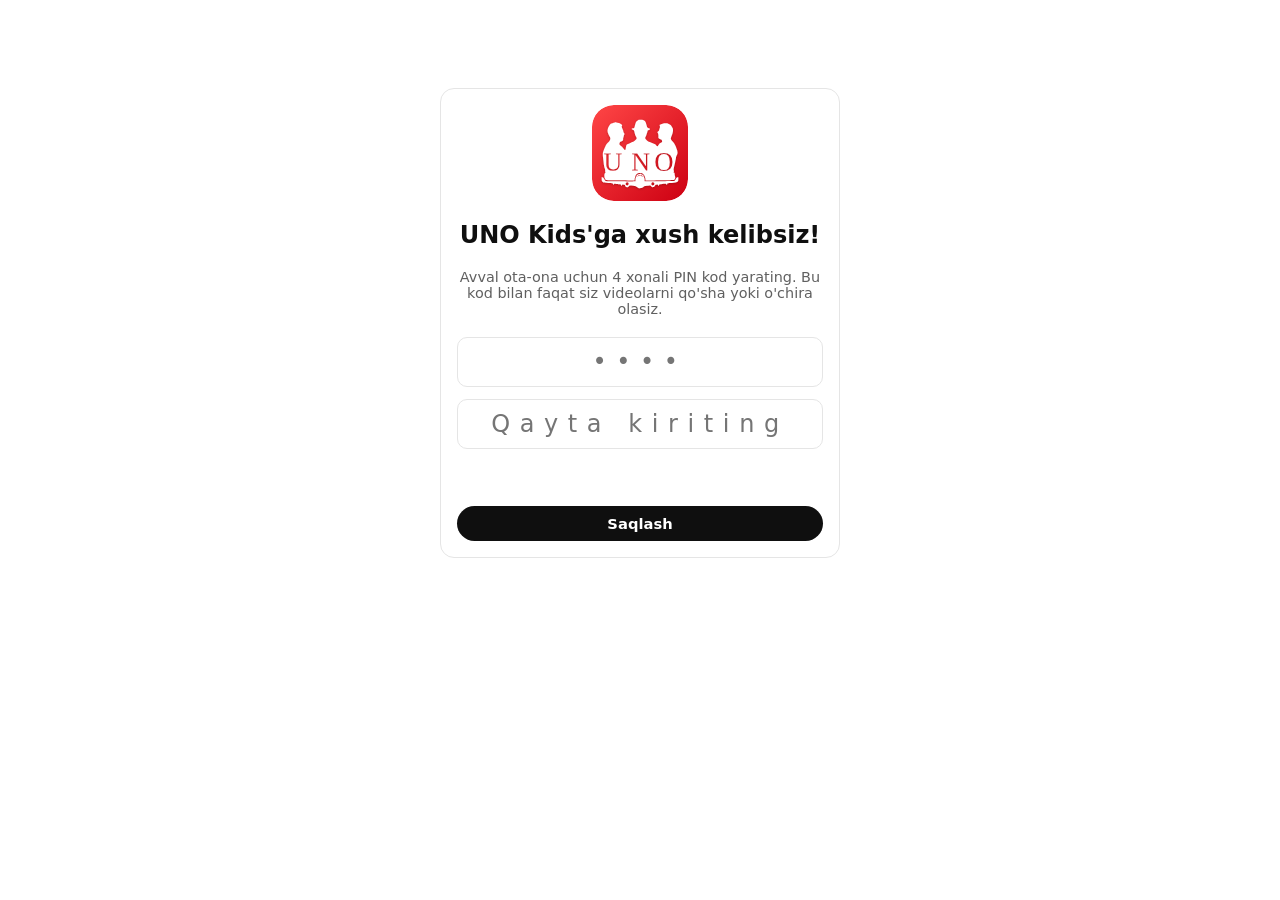
<file: index.html>
<!doctype html>
<html lang="uz">
<head>
  <meta charset="utf-8">
  <meta name="viewport" content="width=device-width, initial-scale=1, viewport-fit=cover">
  <meta name="theme-color" content="#ffffff" media="(prefers-color-scheme: light)">
  <meta name="theme-color" content="#0f0f0f" media="(prefers-color-scheme: dark)">
  <meta name="apple-mobile-web-app-capable" content="yes">
  <meta name="description" content="UNO Kids — bolalar uchun xavfsiz video ilova. Faqat ota-ona tanlagan YouTube videolari.">
  <title>UNO Kids</title>
  <link rel="manifest" href="manifest.json">
  <link rel="icon" href="icon.svg" type="image/svg+xml">
  <link rel="alternate icon" href="icon-192.png" type="image/png">
  <link rel="apple-touch-icon" href="icon-180.png">
  <link rel="stylesheet" href="styles.css">
</head>
<body data-screen="loading">

  <!-- ===== Birinchi ishga tushirish: PIN yaratish ===== -->
  <section id="screen-setup" class="screen center-screen" hidden>
    <div class="panel center-panel">
      <img src="icon.svg" alt="" class="setup-logo">
      <h2>UNO Kids'ga xush kelibsiz!</h2>
      <p class="muted">Avval ota-ona uchun 4 xonali PIN kod yarating. Bu kod bilan faqat siz videolarni qo'sha yoki o'chira olasiz.</p>
      <input id="setup-pin" class="pin-input" type="password" inputmode="numeric" maxlength="4" placeholder="••••" autocomplete="off">
      <input id="setup-pin2" class="pin-input" type="password" inputmode="numeric" maxlength="4" placeholder="Qayta kiriting" autocomplete="off">
      <p id="setup-error" class="error"></p>
      <button id="setup-save" class="btn primary wide">Saqlash</button>
    </div>
  </section>

  <!-- ===== Asosiy ilova (bola rejimi) ===== -->
  <div id="app" hidden>
    <header class="topbar" id="topbar">
      <a class="brand" href="#/home" aria-label="UNO Kids bosh sahifa">
        <img src="icon.svg" alt="">
        <span>UNO <b>Kids</b></span>
      </a>
      <div class="top-actions">
        <button id="btn-search" class="icon-btn" aria-label="Qidirish"><span data-ic="search"></span></button>
        <button id="btn-parent" class="icon-btn" aria-label="Ota-ona bo'limi"><span data-ic="lock"></span></button>
      </div>
    </header>

    <div id="searchbar" class="searchbar" hidden>
      <button id="search-back" class="icon-btn" aria-label="Orqaga"><span data-ic="back"></span></button>
      <input id="search-input" type="search" placeholder="Videolardan qidirish" autocomplete="off" enterkeyhint="search">
      <button id="search-clear" class="icon-btn" aria-label="Tozalash"><span data-ic="close"></span></button>
    </div>

    <main id="view" class="view"></main>

    <nav class="bottom-nav" id="bottom-nav">
      <a href="#/home" data-nav="home"><span data-ic="home"></span><small>Bosh sahifa</small></a>
      <a href="#/shorts" data-nav="shorts"><span data-ic="shorts"></span><small>Shorts</small></a>
      <a href="#/channels" data-nav="channels"><span data-ic="channels"></span><small>Kanallar</small></a>
      <a href="#/library" data-nav="library"><span data-ic="library"></span><small>Siz</small></a>
    </nav>
  </div>

  <!-- ===== Pleyer (to'liq / mini rejim) ===== -->
  <div id="player-dock" class="player-dock" data-mode="hidden">
    <div id="player-wrap" class="player-wrap">
      <div id="yt-player"></div>
      <!-- Pauza/tugash pardasi: YouTube'ning "boshqa videolar" oynasini yashiradi -->
      <div id="curtain" class="curtain"><img id="curtain-img" alt=""></div>
      <!-- Himoya qatlami: YouTube ichidagi logotip, sarlavha, tavsiyalarni bosib bo'lmaydi -->
      <div id="click-shield" class="click-shield"></div>
      <div id="seek-flash" class="seek-flash"></div>
      <div id="ovl" class="ovl">
        <div class="ovl-top">
          <button id="ovl-min" class="ovl-btn" aria-label="Kichraytirish"><span data-ic="down"></span></button>
          <button id="ovl-unmute" class="ovl-pill" hidden>🔇 Ovozni yoqish</button>
        </div>
        <div class="ovl-center">
          <button id="ovl-prev" class="ovl-btn round" aria-label="Oldingi"><span data-ic="prev"></span></button>
          <button id="ovl-play" class="ovl-btn round big" aria-label="Ijro / Pauza"><span data-ic="play"></span></button>
          <button id="ovl-next" class="ovl-btn round" aria-label="Keyingi"><span data-ic="next"></span></button>
        </div>
        <div class="ovl-bottom">
          <span id="ovl-time" class="ovl-time">0:00 / 0:00</span>
          <button id="ovl-full" class="ovl-btn" aria-label="To'liq ekran"><span data-ic="full"></span></button>
        </div>
        <input id="seek" class="seek" type="range" min="0" max="1000" value="0" aria-label="Vaqt">
      </div>
      <div id="end-panel" class="end-panel" hidden></div>
    </div>
    <div class="mini-info">
      <div class="mini-text">
        <div id="mini-title" class="mini-title"></div>
        <div id="mini-channel" class="mini-channel"></div>
      </div>
      <button id="mini-play" class="icon-btn" aria-label="Ijro / Pauza"><span data-ic="play"></span></button>
      <button id="mini-close" class="icon-btn" aria-label="Yopish"><span data-ic="close"></span></button>
    </div>
    <div class="mini-progress"><div id="mini-bar"></div></div>
  </div>

  <!-- ===== Vaqt tugadi ===== -->
  <section id="screen-timeup" class="screen center-screen" hidden>
    <div class="panel center-panel">
      <div class="big-emoji">🌙</div>
      <h2>Bugungi vaqt tugadi!</h2>
      <p class="muted">Ko'zlaringizga dam bering. Ertaga yana ko'ramiz! 😊</p>
      <a href="#/parent" class="btn">🔒 Ota-ona</a>
    </div>
  </section>

  <!-- ===== Ota-ona bo'limi ===== -->
  <section id="screen-parent" class="screen" hidden>
    <header class="topbar">
      <div class="brand"><span data-ic="lock"></span><span>Ota-ona bo'limi</span></div>
      <a href="#/home" class="btn primary small">Bola rejimi</a>
    </header>

    <div class="parent-body">
      <div class="panel">
        <h3>➕ Video qo'shish</h3>
        <p class="muted">YouTube havolalarini qo'ying (har biri yangi qatorda). Video, Shorts, pleylist yoki kanal havolasi bo'lishi mumkin.
          Pleylist va kanal uchun pastda YouTube API kalitini kiritish kerak.</p>
        <textarea id="add-links" rows="4" placeholder="https://www.youtube.com/watch?v=...&#10;https://youtu.be/...&#10;https://www.youtube.com/shorts/...&#10;https://www.youtube.com/@kanal"></textarea>
        <div class="row">
          <label>Bo'lim: <select id="add-category"></select></label>
          <button id="add-btn" class="btn primary">Qo'shish</button>
        </div>
        <p id="add-status" class="status"></p>
      </div>

      <div class="panel">
        <h3>📁 Bo'limlar</h3>
        <div id="cat-list" class="cat-list"></div>
        <div class="row">
          <input id="cat-new" type="text" placeholder="Yangi bo'lim (masalan: Multfilmlar)">
          <button id="cat-add" class="btn">Qo'shish</button>
        </div>
      </div>

      <div class="panel">
        <h3>🎬 Tasdiqlangan videolar (<span id="video-count">0</span>)</h3>
        <input id="parent-search" type="search" placeholder="Qidirish...">
        <div id="parent-list" class="parent-list"></div>
      </div>

      <div class="panel">
        <h3>🛡️ Xavfsizlik sozlamalari</h3>
        <label class="field">Kunlik ko'rish vaqti (daqiqa, 0 = cheklovsiz)
          <input id="set-limit" type="number" min="0" max="600" step="5">
        </label>
        <p class="muted">Bugun ko'rildi: <b id="used-today">0</b> daqiqa
          <button id="reset-today" class="btn small">Nolga tushirish</button></p>
        <label class="check"><input id="set-shorts" type="checkbox"> Pleylist/kanaldan qo'shganda Shorts videolarni o'tkazib yuborish</label>
        <label class="field">Taqiqlangan so'zlar (vergul bilan). Sarlavhada shu so'z bo'lsa, pleylist/kanaldan qo'shilmaydi:
          <input id="set-words" type="text" placeholder="prank, horror, qo'rqinchli">
        </label>
        <label class="field">Pleylist/kanaldan ko'pi bilan nechta video olinsin
          <input id="set-max" type="number" min="1" max="500">
        </label>
        <button id="settings-save" class="btn primary">Saqlash</button>
        <p id="settings-status" class="status"></p>
      </div>

      <div class="panel">
        <h3>🔑 YouTube API kaliti (ixtiyoriy)</h3>
        <p class="muted">Alohida videolar kalitsiz ishlaydi. Kalit bilan pleylist va butun kanalni qo'shish mumkin, shuningdek ko'rishlar soni, davomiylik va kanal rasmlari chiqadi.
          <a href="https://console.cloud.google.com/apis/library/youtube.googleapis.com" target="_blank" rel="noopener">Google Cloud</a>
          da bepul "YouTube Data API v3" kalitini oling. Kalit faqat shu qurilmada saqlanadi.</p>
        <input id="set-apikey" type="password" placeholder="AIza..." autocomplete="off">
        <div class="row"><button id="apikey-save" class="btn">Kalitni saqlash</button></div>
      </div>

      <div class="panel">
        <h3>🔐 PIN kodni o'zgartirish</h3>
        <div class="row">
          <input id="pin-new" class="pin-input small" type="password" inputmode="numeric" maxlength="4" placeholder="Yangi PIN">
          <button id="pin-save" class="btn">O'zgartirish</button>
        </div>
        <p id="pin-status" class="status"></p>
      </div>

      <div class="panel">
        <h3>💾 Zaxira nusxa</h3>
        <p class="muted">Ro'yxatni faylga saqlab, boshqa qurilmaga ko'chirishingiz mumkin.</p>
        <div class="row">
          <button id="export-btn" class="btn">⬇ Eksport</button>
          <label class="btn">⬆ Import<input id="import-file" type="file" accept="application/json" hidden></label>
          <button id="clear-history" class="btn">Ko'rish tarixini tozalash</button>
        </div>
        <p id="backup-status" class="status"></p>
      </div>
    </div>
  </section>

  <!-- ===== PIN so'rash oynasi ===== -->
  <div id="pin-modal" class="modal" hidden>
    <div class="panel center-panel">
      <h3>🔒 Ota-ona PIN kodi</h3>
      <div id="pin-dots" class="pin-dots"><span></span><span></span><span></span><span></span></div>
      <div id="keypad" class="keypad"></div>
      <p id="pin-error" class="error"></p>
      <button id="pin-cancel" class="btn">Bekor qilish</button>
    </div>
  </div>

  <div id="toast" class="toast" hidden></div>

  <script src="app.js"></script>
</body>
</html>
</file>
<file: styles.css>
:root {
  --bg: #ffffff;
  --bg2: #f2f2f2;
  --bg3: #e5e5e5;
  --text: #0f0f0f;
  --muted: #606060;
  --line: #e5e5e5;
  --red: #ff0033;
  --brand: #6c4cf1;
  --nav-h: 56px;
  --top-h: 52px;
  --safe-b: env(safe-area-inset-bottom, 0px);
  --pw: min(100vw, 980px);
  color-scheme: light;
}
@media (prefers-color-scheme: dark) {
  :root {
    --bg: #0f0f0f; --bg2: #272727; --bg3: #3f3f3f;
    --text: #f1f1f1; --muted: #aaaaaa; --line: #303030;
    color-scheme: dark;
  }
}

* { box-sizing: border-box; -webkit-tap-highlight-color: transparent; }
html, body { margin: 0; }
body {
  font-family: Roboto, "Segoe UI", system-ui, -apple-system, Arial, sans-serif;
  background: var(--bg); color: var(--text);
  overscroll-behavior-y: none;
}
[hidden] { display: none !important; }
a { color: inherit; text-decoration: none; }
button { font: inherit; color: inherit; }
img { display: block; }

/* ===== Ikonkalar ===== */
.ic { display: inline-grid; place-items: center; width: 24px; height: 24px; flex: 0 0 auto; }
.ic svg { width: 100%; height: 100%; fill: none; stroke: currentColor; stroke-width: 2; stroke-linecap: round; stroke-linejoin: round; }
.icon-btn {
  width: 40px; height: 40px; border-radius: 50%; border: 0; background: transparent;
  display: inline-grid; place-items: center; cursor: pointer; flex: 0 0 auto;
}
.icon-btn:active { background: var(--bg2); }

/* ===== Tugmalar, maydonlar ===== */
.btn {
  display: inline-flex; align-items: center; justify-content: center; gap: 6px;
  border: 0; background: var(--bg2); color: var(--text); font-weight: 600; font-size: .92rem;
  padding: 9px 16px; border-radius: 999px; cursor: pointer; white-space: nowrap;
}
.btn.primary { background: var(--text); color: var(--bg); }
.btn.small { padding: 6px 12px; font-size: .85rem; }
.btn.wide { width: 100%; }
.btn.danger { color: var(--red); }
.btn:active { opacity: .8; }
input[type=text], input[type=password], input[type=number], input[type=search], textarea, select {
  width: 100%; font: inherit; padding: 10px 12px; color: var(--text);
  border: 1px solid var(--line); border-radius: 10px; background: var(--bg);
}
textarea { resize: vertical; }
.row { display: flex; gap: 10px; align-items: center; flex-wrap: wrap; margin-top: 10px; }
.row > input { flex: 1 1 200px; width: auto; }
.row select { width: auto; margin-left: 6px; }
.field { display: block; margin: 12px 0; font-weight: 600; font-size: .95rem; }
.field input { margin-top: 6px; font-weight: 400; }
.check { display: flex; gap: 8px; align-items: flex-start; margin: 10px 0; }
.check input { margin-top: 3px; width: 18px; height: 18px; }
.muted { color: var(--muted); font-size: .9rem; }
.status { min-height: 1.2em; color: #2e7d32; font-weight: 600; white-space: pre-line; font-size: .9rem; }
.error { min-height: 1.2em; color: var(--red); font-weight: 600; }
.pin-input { text-align: center; font-size: 1.5rem !important; letter-spacing: .6rem; margin: 6px 0; }
.pin-input.small { font-size: 1.05rem !important; letter-spacing: .3rem; }

.panel { background: var(--bg); border: 1px solid var(--line); border-radius: 14px; padding: 16px; margin: 12px 0; }
.panel h3 { margin: 0 0 8px; font-size: 1.05rem; }
.center-screen { min-height: 100vh; padding: 16px; }
.center-panel { max-width: 400px; margin: 8vh auto 0; text-align: center; }
.setup-logo { width: 96px; height: 96px; margin: 0 auto 8px; border-radius: 22px; }
.big-emoji { font-size: 4rem; }

/* ===== Yuqori panel ===== */
.topbar {
  position: sticky; top: 0; z-index: 20; height: var(--top-h);
  display: flex; align-items: center; justify-content: space-between;
  padding: 0 8px 0 14px; background: var(--bg);
}
.brand { display: flex; align-items: center; gap: 6px; font-weight: 800; font-size: 1.2rem; letter-spacing: -.3px; }
.brand img { width: 30px; height: 30px; border-radius: 8px; }
.brand b { color: var(--red); font-weight: 800; }
.top-actions { display: flex; gap: 2px; }

.searchbar {
  position: sticky; top: 0; z-index: 21; height: var(--top-h);
  display: flex; align-items: center; gap: 6px; padding: 0 6px; background: var(--bg);
}
.searchbar input { border-radius: 999px; background: var(--bg2); border: 0; padding: 9px 16px; }
body[data-route=search] .topbar { display: none; }

/* ===== Pastki menyu ===== */
.bottom-nav {
  position: fixed; left: 0; right: 0; bottom: 0; z-index: 25;
  height: calc(var(--nav-h) + var(--safe-b)); padding-bottom: var(--safe-b);
  display: flex; background: var(--bg); border-top: 1px solid var(--line);
}
.bottom-nav a { flex: 1; display: flex; flex-direction: column; align-items: center; justify-content: center; gap: 2px; color: var(--text); }
.bottom-nav small { font-size: .66rem; }
.bottom-nav a.active .ic svg { fill: currentColor; stroke: var(--bg); stroke-width: 1.4; }
.bottom-nav a.active small { font-weight: 700; }
body[data-route=shorts] .bottom-nav { background: #0f0f0f; color: #fff; border-color: #222; }
body[data-route=shorts] .bottom-nav a { color: #fff; }
body[data-route=shorts] .bottom-nav a.active .ic svg { stroke: #0f0f0f; }
body[data-route=watch] .bottom-nav,
body[data-route=watch] .topbar,
body[data-route=shorts] .topbar { display: none; }

/* ===== Asosiy maydon ===== */
.view { padding-bottom: calc(var(--nav-h) + var(--safe-b) + 16px); min-height: 70vh; }
body.has-mini .view { padding-bottom: calc(var(--nav-h) + var(--safe-b) + 80px); }

.chips {
  position: sticky; top: var(--top-h); z-index: 15; background: var(--bg);
  display: flex; gap: 10px; overflow-x: auto; padding: 4px 12px 12px; scrollbar-width: none;
}
.chips::-webkit-scrollbar { display: none; }
.chip {
  flex: 0 0 auto; border: 0; cursor: pointer; font-weight: 600; font-size: .9rem;
  padding: 7px 13px; border-radius: 8px; background: var(--bg2); color: var(--text);
}
.chip.active { background: var(--text); color: var(--bg); }

/* Lenta */
.feed { display: grid; gap: 4px 16px; grid-template-columns: 1fr; }
@media (min-width: 700px) {
  .feed { grid-template-columns: repeat(auto-fill, minmax(300px, 1fr)); padding: 0 16px; gap: 28px 16px; }
  .feed .thumb { border-radius: 12px; }
}
.feed-card { display: block; margin-bottom: 18px; }
.thumb { position: relative; aspect-ratio: 16/9; background: var(--bg2); overflow: hidden; }
.thumb img { width: 100%; height: 100%; object-fit: cover; }
.dur {
  position: absolute; right: 8px; bottom: 8px; background: rgba(0,0,0,.8); color: #fff;
  font-size: .75rem; font-weight: 600; padding: 2px 5px; border-radius: 4px;
}
.meta-row { display: flex; gap: 12px; padding: 12px 12px 0; }
@media (min-width: 700px) { .meta-row { padding: 12px 0 0; } }
.meta { flex: 1; min-width: 0; }
.meta .title {
  font-size: .98rem; font-weight: 600; line-height: 1.35;
  display: -webkit-box; -webkit-line-clamp: 2; -webkit-box-orient: vertical; overflow: hidden;
}
.meta .sub { color: var(--muted); font-size: .8rem; margin-top: 3px; }
.avatar {
  width: 36px; height: 36px; border-radius: 50%; flex: 0 0 auto; object-fit: cover;
  display: grid; place-items: center; color: #fff; font-weight: 700; background: var(--bg3);
}
.avatar.lg { width: 80px; height: 80px; font-size: 2rem; }
.avatar.md { width: 56px; height: 56px; font-size: 1.4rem; }

/* Shorts tokchasi */
.shelf { grid-column: 1 / -1; padding: 6px 0 20px; border-top: 4px solid var(--bg2); border-bottom: 4px solid var(--bg2); margin-bottom: 18px; }
@media (min-width: 700px) { .shelf { border: 0; padding: 0; } }
.shelf-head { display: flex; align-items: center; gap: 8px; font-weight: 700; font-size: 1.15rem; padding: 10px 12px; }
.shelf-head .ic { color: var(--red); }
.shelf-row { display: flex; gap: 8px; overflow-x: auto; padding: 0 12px; scrollbar-width: none; }
.shelf-row::-webkit-scrollbar { display: none; }
.short-card { flex: 0 0 auto; width: 42vw; max-width: 200px; position: relative; border-radius: 10px; overflow: hidden; aspect-ratio: 9/16; background: var(--bg2); }
.short-card img { width: 100%; height: 100%; object-fit: cover; }
.short-card .st { position: absolute; left: 0; right: 0; bottom: 0; padding: 30px 8px 8px; color: #fff; font-weight: 600; font-size: .85rem;
  background: linear-gradient(transparent, rgba(0,0,0,.8));
  display: -webkit-box; -webkit-line-clamp: 2; -webkit-box-orient: vertical; overflow: hidden; }
.mini-card { flex: 0 0 auto; width: 160px; }
.mini-card .thumb { border-radius: 10px; }
.mini-card .t { font-size: .85rem; font-weight: 600; margin-top: 6px; display: -webkit-box; -webkit-line-clamp: 2; -webkit-box-orient: vertical; overflow: hidden; }
.mini-card .s { font-size: .75rem; color: var(--muted); margin-top: 2px; }

.section-title { font-size: 1.25rem; font-weight: 700; margin: 16px 12px 10px; }
.empty { text-align: center; color: var(--muted); padding: 14vh 24px 0; }
.empty .big-emoji { margin-bottom: 10px; }

/* Kanallar */
.chan-row { display: flex; align-items: center; gap: 14px; padding: 10px 16px; }
.chan-row .cn { font-weight: 600; }
.chan-row .cs { color: var(--muted); font-size: .8rem; }
.chan-strip { display: flex; gap: 16px; overflow-x: auto; padding: 4px 16px 14px; scrollbar-width: none; border-bottom: 1px solid var(--line); }
.chan-strip::-webkit-scrollbar { display: none; }
.chan-strip a { display: flex; flex-direction: column; align-items: center; gap: 6px; width: 64px; font-size: .72rem; text-align: center; }
.chan-strip a span { width: 64px; overflow: hidden; text-overflow: ellipsis; white-space: nowrap; }
.chan-head { display: flex; flex-direction: column; align-items: center; gap: 8px; padding: 18px 16px; text-align: center; }
.chan-head h2 { margin: 0; font-size: 1.4rem; }

/* ===== Tomosha sahifasi ===== */
.player-spacer { width: var(--pw); aspect-ratio: 16/9; margin: 0 auto; }
.watch-body { max-width: 980px; margin: 0 auto; }
.w-title { font-size: 1.15rem; font-weight: 700; line-height: 1.35; margin: 12px 12px 4px; }
.w-sub { color: var(--muted); font-size: .8rem; margin: 0 12px; }
.w-chan { display: flex; align-items: center; gap: 12px; padding: 12px; }
.w-chan .cn { font-weight: 600; }
.w-chan .cs { color: var(--muted); font-size: .78rem; }
.w-actions { display: flex; gap: 8px; overflow-x: auto; padding: 0 12px 14px; scrollbar-width: none; }
.w-actions .btn.on { background: var(--text); color: var(--bg); }
.w-actions .btn .ic { width: 20px; height: 20px; }
.watch-body .feed { margin-top: 6px; }

/* ===== Pleyer doki ===== */
.player-dock { position: fixed; z-index: 30; display: none; background: #000; }
body:not([data-screen=app]) .player-dock { display: none !important; }
.player-dock[data-mode=full] { display: block; top: 0; left: calc((100vw - var(--pw)) / 2); width: var(--pw); }
.player-dock[data-mode=full] .player-wrap { width: 100%; aspect-ratio: 16/9; }
.player-dock[data-mode=mini] {
  display: flex; align-items: center; left: 0; right: 0; bottom: calc(var(--nav-h) + var(--safe-b));
  height: 64px; background: var(--bg2);
}
.player-dock[data-mode=mini] .player-wrap { width: 114px; height: 64px; flex: 0 0 auto; }
.player-dock.fs, .player-dock[data-mode=full].fs { inset: 0; left: 0; width: 100vw; height: 100vh; height: 100dvh; z-index: 60; }
.player-dock.fs .player-wrap { width: 100%; height: 100%; aspect-ratio: auto !important; }
@media (orientation: landscape) and (max-height: 520px) {
  .player-dock[data-mode=full] { inset: 0; left: 0; width: 100vw; height: 100vh; height: 100dvh; z-index: 60; }
  .player-dock[data-mode=full] .player-wrap { width: 100%; height: 100%; aspect-ratio: auto; }
}

.player-wrap { position: relative; overflow: hidden; background: #000; }
.player-wrap iframe, #yt-player { position: absolute; inset: 0; width: 100%; height: 100%; border: 0; }
.curtain { position: absolute; inset: 0; z-index: 2; background: #000; opacity: 0; pointer-events: none; transition: opacity .15s; }
.curtain.show { opacity: 1; }
.curtain img { width: 100%; height: 100%; object-fit: cover; opacity: .55; }
.click-shield { position: absolute; inset: 0; z-index: 3; background: transparent; }
.seek-flash { position: absolute; top: 0; bottom: 0; width: 40%; z-index: 4; pointer-events: none; display: grid; place-items: center;
  color: #fff; font-weight: 700; font-size: 1rem; opacity: 0; transition: opacity .3s; background: rgba(255,255,255,.08); }
.seek-flash.left { left: 0; border-radius: 0 50% 50% 0; }
.seek-flash.right { right: 0; border-radius: 50% 0 0 50%; }
.seek-flash.show { opacity: 1; }

.ovl { position: absolute; inset: 0; z-index: 5; pointer-events: none; opacity: 0; transition: opacity .2s;
  background: rgba(0,0,0,.45); color: #fff; }
.ovl.show { opacity: 1; }
.ovl.show button, .ovl.show input { pointer-events: auto; }
.ovl-top { position: absolute; top: 4px; left: 4px; right: 4px; display: flex; justify-content: space-between; align-items: center; }
.ovl-center { position: absolute; inset: 0; display: flex; align-items: center; justify-content: center; gap: 44px; pointer-events: none; }
.ovl-bottom { position: absolute; left: 12px; right: 4px; bottom: 10px; display: flex; align-items: center; justify-content: space-between; }
.ovl-btn { border: 0; background: transparent; color: #fff; width: 44px; height: 44px; display: grid; place-items: center; cursor: pointer; border-radius: 50%; }
.ovl-btn.round { background: rgba(0,0,0,.35); width: 48px; height: 48px; }
.ovl-btn.big { width: 64px; height: 64px; }
.ovl-btn.big .ic { width: 34px; height: 34px; }
.ovl-pill { border: 0; background: rgba(0,0,0,.6); color: #fff; padding: 8px 14px; border-radius: 999px; font-weight: 600; cursor: pointer; }
.ovl-time { font-size: .8rem; font-variant-numeric: tabular-nums; }
.seek {
  position: absolute; left: 0; right: 0; bottom: -6px; width: 100%; margin: 0; height: 14px;
  -webkit-appearance: none; appearance: none; background: transparent; cursor: pointer;
}
.seek::-webkit-slider-runnable-track { height: 3px; background: linear-gradient(to right, var(--red) var(--p, 0%), rgba(255,255,255,.35) var(--p, 0%)); }
.seek::-moz-range-track { height: 3px; background: linear-gradient(to right, var(--red) var(--p, 0%), rgba(255,255,255,.35) var(--p, 0%)); }
.seek::-webkit-slider-thumb { -webkit-appearance: none; width: 13px; height: 13px; border-radius: 50%; background: var(--red); margin-top: -5px; }
.seek::-moz-range-thumb { width: 13px; height: 13px; border: 0; border-radius: 50%; background: var(--red); }

.end-panel { position: absolute; inset: 0; z-index: 6; background: rgba(0,0,0,.82); color: #fff;
  display: flex; flex-direction: column; align-items: center; justify-content: center; gap: 10px; padding: 12px; text-align: center; }
.end-panel .lbl { font-size: .85rem; opacity: .85; }
.end-panel .next-card { display: flex; gap: 10px; align-items: center; max-width: 420px; width: 100%; text-align: left; background: rgba(255,255,255,.08); border-radius: 10px; padding: 8px; border: 0; color: #fff; cursor: pointer; }
.end-panel .next-card img { width: 120px; aspect-ratio: 16/9; object-fit: cover; border-radius: 6px; }
.end-panel .next-card .t { font-weight: 600; font-size: .9rem; display: -webkit-box; -webkit-line-clamp: 2; -webkit-box-orient: vertical; overflow: hidden; }
.end-panel .acts { display: flex; gap: 10px; }
.end-panel .btn { background: rgba(255,255,255,.15); color: #fff; }
.end-panel .btn.primary { background: #fff; color: #0f0f0f; }

.mini-info { display: none; flex: 1; min-width: 0; align-items: center; gap: 2px; padding-left: 10px; color: var(--text); }
.player-dock[data-mode=mini] .mini-info { display: flex; }
.mini-text { flex: 1; min-width: 0; }
.mini-title { font-size: .85rem; font-weight: 600; white-space: nowrap; overflow: hidden; text-overflow: ellipsis; }
.mini-channel { font-size: .75rem; color: var(--muted); white-space: nowrap; overflow: hidden; text-overflow: ellipsis; }
.mini-progress { display: none; position: absolute; left: 0; right: 0; bottom: 0; height: 2px; background: var(--bg3); }
.player-dock[data-mode=mini] .mini-progress { display: block; }
#mini-bar { height: 100%; width: 0; background: var(--red); }
.player-dock[data-mode=mini] .ovl,
.player-dock[data-mode=mini] .end-panel,
.player-dock[data-mode=mini] .seek-flash { display: none !important; }

/* ===== Shorts ===== */
.shorts { position: fixed; top: 0; left: 0; right: 0; bottom: calc(var(--nav-h) + var(--safe-b));
  overflow-y: scroll; scroll-snap-type: y mandatory; background: #000; scrollbar-width: none; }
.shorts::-webkit-scrollbar { display: none; }
.slide { position: relative; height: 100%; scroll-snap-align: start; scroll-snap-stop: always; overflow: hidden; color: #fff; }
.slide .s-slot, .slide .s-slot iframe, .slide .s-slot > div { position: absolute; inset: 0; width: 100%; height: 100%; border: 0; }
.slide .s-slot { z-index: 1; }
.slide .s-cover { position: absolute; inset: 0; z-index: 2; background: #000; transition: opacity .2s; }
.slide .s-cover img { width: 100%; height: 100%; object-fit: cover; opacity: .9; }
.slide.playing .s-cover { opacity: 0; pointer-events: none; }
.slide .s-shield { position: absolute; inset: 0; z-index: 3; }
.slide .s-pause { position: absolute; inset: 0; z-index: 4; display: none; place-items: center; pointer-events: none; }
.slide .s-pause .ic { width: 72px; height: 72px; padding: 16px; border-radius: 50%; background: rgba(0,0,0,.45); }
.slide.paused .s-pause { display: grid; }
.slide .s-info { position: absolute; left: 0; right: 70px; bottom: 0; z-index: 5; padding: 40px 14px 16px; pointer-events: none;
  background: linear-gradient(transparent, rgba(0,0,0,.6)); }
.slide .s-info.full { right: 0; }
.slide .s-chan { display: flex; align-items: center; gap: 8px; font-weight: 600; margin-bottom: 8px; }
.slide .s-chan .avatar { width: 32px; height: 32px; }
.slide .s-title { font-size: .95rem; line-height: 1.3; }
.slide .s-side { position: absolute; right: 8px; bottom: 24px; z-index: 6; display: flex; flex-direction: column; gap: 18px; align-items: center; }
.slide .s-side button { border: 0; background: rgba(255,255,255,.15); color: #fff; width: 48px; height: 48px; border-radius: 50%; display: grid; place-items: center; cursor: pointer; }
.slide .s-side button.on { background: #fff; color: #0f0f0f; }
.slide .s-side small { display: block; text-align: center; font-size: .7rem; margin-top: 4px; }
.shorts-head { position: fixed; top: 0; left: 0; z-index: 26; padding: 12px 16px; color: #fff; font-weight: 700; font-size: 1.15rem;
  text-shadow: 0 1px 4px rgba(0,0,0,.6); pointer-events: none; }
.slide.errored .s-cover::after { content: "Bu video ochilmadi"; position: absolute; inset: 0; display: grid; place-items: center; background: rgba(0,0,0,.6); }

/* ===== Ota-ona ===== */
#screen-parent { padding-bottom: 32px; }
.parent-body { max-width: 860px; margin: 0 auto; padding: 0 16px; }
.parent-list { display: flex; flex-direction: column; gap: 8px; margin-top: 10px; max-height: 60vh; overflow: auto; }
.pitem { display: flex; gap: 10px; align-items: center; padding: 6px; border-radius: 10px; background: var(--bg2); flex-wrap: wrap; }
.pitem img { width: 96px; aspect-ratio: 16/9; object-fit: cover; border-radius: 6px; flex: 0 0 auto; }
.pitem .pinfo { flex: 1 1 140px; min-width: 0; }
.pitem .ptitle { font-weight: 600; font-size: .9rem; overflow: hidden; text-overflow: ellipsis; white-space: nowrap; }
.pitem .pmeta { color: var(--muted); font-size: .78rem; }
.pitem select { width: auto; padding: 4px 6px; font-size: .82rem; }
.pitem label { font-size: .8rem; display: flex; gap: 4px; align-items: center; }
.cat-list { display: flex; flex-wrap: wrap; gap: 8px; }
.cat-tag { background: var(--bg2); border-radius: 999px; padding: 5px 5px 5px 14px; display: inline-flex; gap: 6px; align-items: center; font-weight: 600; font-size: .9rem; }
.cat-tag button { border: 0; background: var(--bg); color: var(--red); border-radius: 50%; width: 24px; height: 24px; cursor: pointer; }

/* ===== PIN oynasi ===== */
.modal { position: fixed; inset: 0; z-index: 80; background: rgba(0,0,0,.6); display: grid; place-items: start center; padding: 16px; overflow: auto; }
.modal .center-panel { margin-top: 8vh; width: 100%; }
.pin-dots { display: flex; gap: 14px; justify-content: center; margin: 14px 0; }
.pin-dots span { width: 16px; height: 16px; border-radius: 50%; border: 2px solid var(--text); }
.pin-dots span.on { background: var(--text); }
.keypad { display: grid; grid-template-columns: repeat(3, 72px); gap: 12px; justify-content: center; }
.keypad button { height: 60px; border-radius: 14px; border: 0; background: var(--bg2); font-size: 1.4rem; font-weight: 600; cursor: pointer; }
.keypad button:active { background: var(--bg3); }

.toast { position: fixed; left: 50%; transform: translateX(-50%); bottom: calc(var(--nav-h) + var(--safe-b) + 84px); z-index: 90;
  background: #323232; color: #fff; padding: 10px 16px; border-radius: 8px; font-size: .9rem; max-width: 90vw; text-align: center; }
</file>
